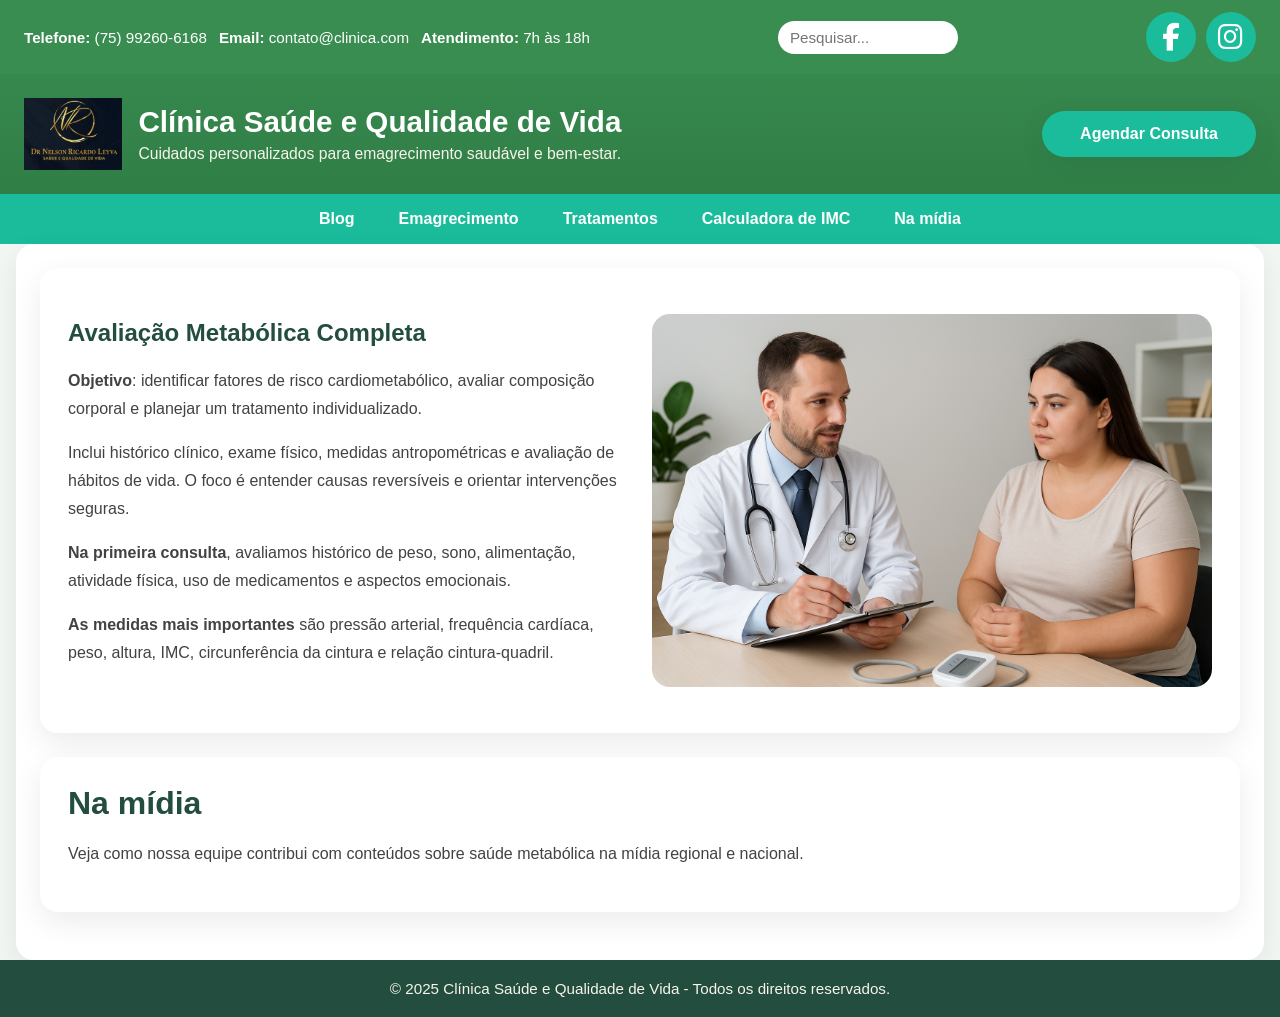
<file: avaliação_metabólica_completa.html>
<!doctype html>
<html lang="pt-BR">
  <head>
    <meta charset="UTF-8" />
    <meta name="viewport" content="width=device-width, initial-scale=1.0" />
    <meta
      name="description"
      content="Clínica Saúde e Qualidade de Vida: emagrecimento saudável, tratamentos médicos e apoio personalizado para sua saúde."
    />
    <title>Avaliação Metabólica Completa</title>
    <link rel="stylesheet" href="./Style.css" />
    <link
      rel="stylesheet"
      href="https://cdnjs.cloudflare.com/ajax/libs/font-awesome/6.4.0/css/all.min.css"
    />
  </head>
  <body>
    <header>
      <div class="top-bar">
        <div class="contact-info">
          <span><strong>Telefone:</strong> (75) 99260-6168</span>
          <span><strong>Email:</strong> contato@clinica.com</span>
          <span><strong>Atendimento:</strong> 7h às 18h</span>
        </div>
        <div class="search-bar">
          <input
            type="search"
            placeholder="Pesquisar..."
            aria-label="Pesquisar no site"
          />
        </div>
        <div class="social-buttons">
          <a
            class="social-button"
            href="https://facebook.com/nelson.ricardoleyva.5/about"
            target="_blank"
            rel="noopener noreferrer"
            aria-label="Facebook"
          >
            <i class="fa-brands fa-facebook-f"></i>
          </a>
          <a
            class="social-button"
            href="https://instagram.com/dr.nelsonricardoleyva"
            target="_blank"
            rel="noopener noreferrer"
            aria-label="Instagram"
          >
            <i class="fa-brands fa-instagram"></i>
          </a>
        </div>
      </div>
      <div class="logo-bar">
        <div class="brand-logo">
          <img
            src="imagens/logo.png"
            alt="Logo da Clínica Saúde e Qualidade de Vida"
          />
          <div>
            <h1>Clínica Saúde e Qualidade de Vida</h1>
            <p class="brand-subtitle">
              Cuidados personalizados para emagrecimento saudável e bem-estar.
            </p>
          </div>
        </div>
        <a
          class="cta-button"
          href="https://wa.me/75992606168"
          target="_blank"
          rel="noopener noreferrer"
          >Agendar Consulta</a
        >
      </div>
      <nav class="main-nav" aria-label="Menu principal">
        <ul class="nav-list">
          <li><a href="blog.html">Blog</a></li>
          <li><a href="index.html#emagrecimento">Emagrecimento</a></li>
          <li class="dropdown">
            <a href="#tratamentos" class="dropdown-button">Tratamentos</a>
            <ul class="dropdown-content">
              <li>
                <a href="avaliação_metabólica_completa.html"
                  >Avaliação metabólica completa</a
                >
              </li>
              <li>
                <a href="tratamento_obesidade_sobrepeso.html"
                  >Tratamento da obesidade e do sobrepeso</a
                >
              </li>
              <li>
                <a href="index.html#tratamentos"
                  >Controlar distúrbios endócrinos</a
                >
              </li>
              <li>
                <a href="index.html#tratamentos"
                  >Acompanhamento de distúrbios de crescimento e puberdade</a
                >
              </li>
              <li>
                <a href="index.html#tratamentos"
                  >Plano alimentar personalizado</a
                >
              </li>
              <li>
                <a href="index.html#tratamentos"
                  >Terapia de reposição hormonal (TRH)</a
                >
              </li>
              <li>
                <a href="index.html#tratamentos"
                  >Reposição de Testosterona (TRT)</a
                >
              </li>
              <li>
                <a href="index.html#tratamentos"
                  >Reposição de hormônios femininos</a
                >
              </li>
              <li>
                <a href="index.html#tratamentos"
                  >Controle da andropausa e da menopausa</a
                >
              </li>
            </ul>
          </li>
          <li><a href="calcularimc.html">Calculadora de IMC</a></li>
          <li><a href="saudenmagrecimento.html#midia">Na mídia</a></li>
        </ul>
      </nav>
    </header>

    <main class="content">
      <section class="content-block content-row">
        <div>
          <h1>Avaliação Metabólica Completa</h1>
          <p>
            <strong>Objetivo</strong>: identificar fatores de risco
            cardiometabólico, avaliar composição corporal e planejar um
            tratamento individualizado.
          </p>
          <p>
            Inclui histórico clínico, exame físico, medidas antropométricas e
            avaliação de hábitos de vida. O foco é entender causas reversíveis e
            orientar intervenções seguras.
          </p>
          <p>
            <strong>Na primeira consulta</strong>, avaliamos histórico de peso,
            sono, alimentação, atividade física, uso de medicamentos e aspectos
            emocionais.
          </p>
          <p>
            <strong>As medidas mais importantes</strong> são pressão arterial,
            frequência cardíaca, peso, altura, IMC, circunferência da cintura e
            relação cintura-quadril.
          </p>
        </div>
        <div class="image-block">
          <img
            src="imagens/Avaliação metabólica completa.png"
            alt="Avaliação metabólica completa"
          />
        </div>
      </section>
      <section id="midia" class="content-block">
        <h2>Na mídia</h2>
        <p>
          Veja como nossa equipe contribui com conteúdos sobre saúde metabólica
          na mídia regional e nacional.
        </p>
      </section>
    </main>
    <footer>
      &copy; 2025 Clínica Saúde e Qualidade de Vida - Todos os direitos
      reservados.
    </footer>
  </body>
</html>
</file>
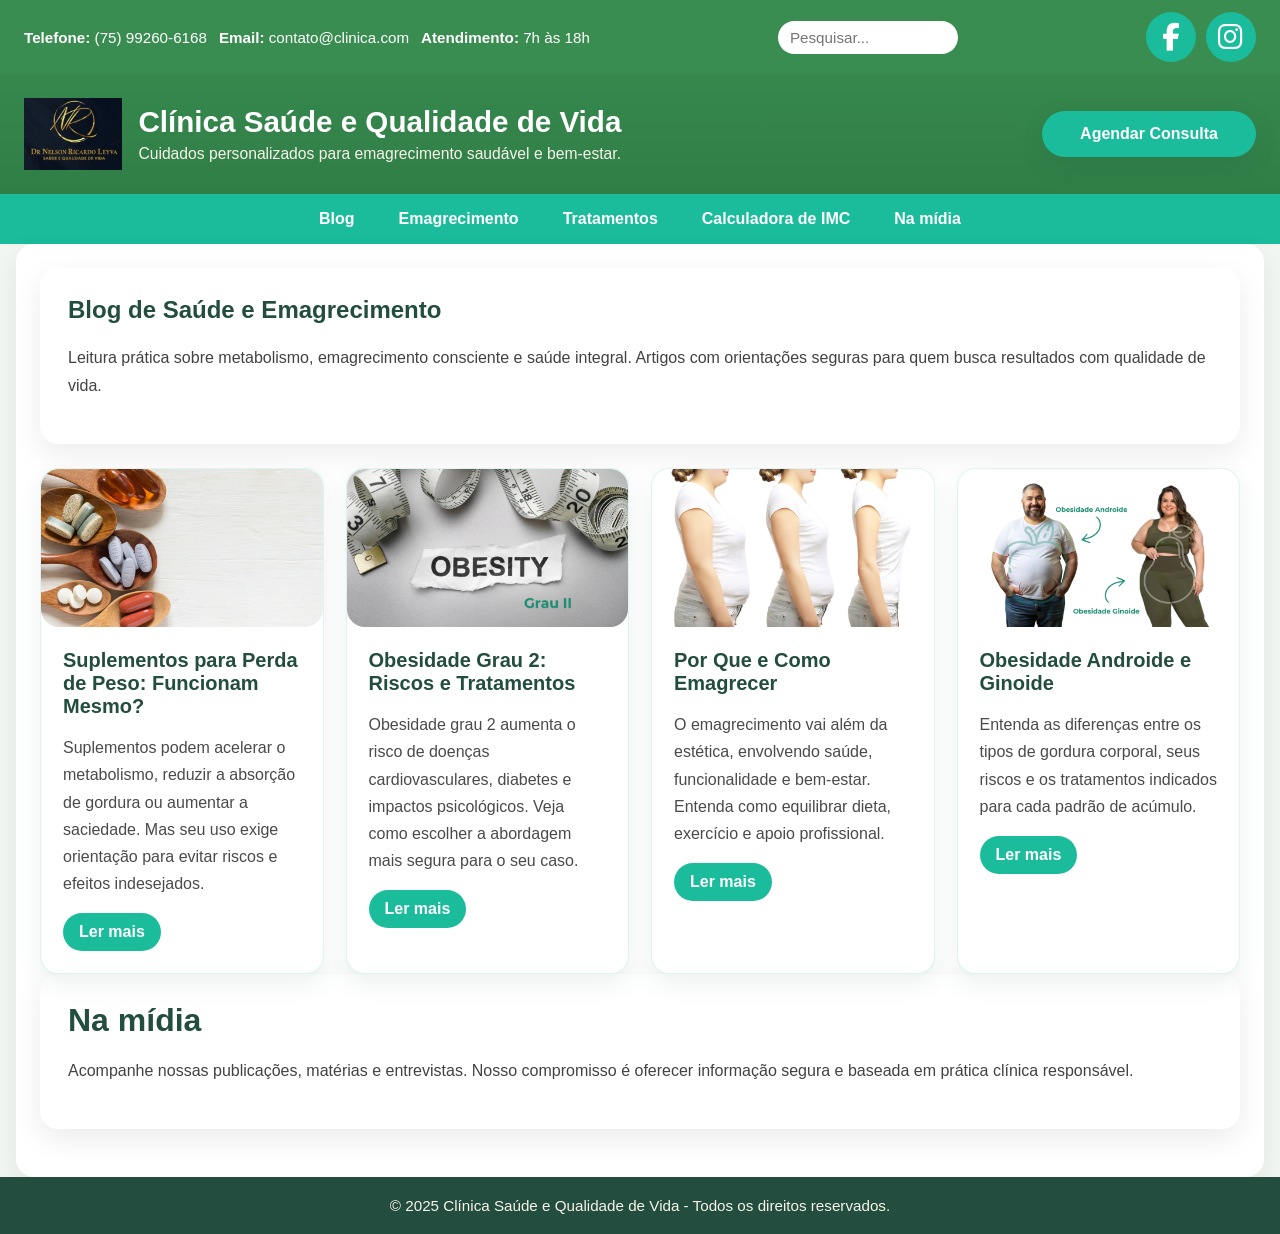
<file: blog.html>
<!doctype html>
<html lang="pt-BR">
  <head>
    <meta charset="UTF-8" />
    <meta name="viewport" content="width=device-width, initial-scale=1.0" />
    <meta
      name="description"
      content="Clínica Saúde e Qualidade de Vida: emagrecimento saudável, tratamentos médicos e apoio personalizado para sua saúde."
    />
    <title>Blog</title>
    <link rel="stylesheet" href="./Style.css" />
    <link
      rel="stylesheet"
      href="https://cdnjs.cloudflare.com/ajax/libs/font-awesome/6.4.0/css/all.min.css"
    />
  </head>
  <body>
    <header>
      <div class="top-bar">
        <div class="contact-info">
          <span><strong>Telefone:</strong> (75) 99260-6168</span>
          <span><strong>Email:</strong> contato@clinica.com</span>
          <span><strong>Atendimento:</strong> 7h às 18h</span>
        </div>
        <div class="search-bar">
          <input
            type="search"
            placeholder="Pesquisar..."
            aria-label="Pesquisar no site"
          />
        </div>
        <div class="social-buttons">
          <a
            class="social-button"
            href="https://facebook.com/nelson.ricardoleyva.5/about"
            target="_blank"
            rel="noopener noreferrer"
            aria-label="Facebook"
          >
            <i class="fa-brands fa-facebook-f"></i>
          </a>
          <a
            class="social-button"
            href="https://instagram.com/dr.nelsonricardoleyva"
            target="_blank"
            rel="noopener noreferrer"
            aria-label="Instagram"
          >
            <i class="fa-brands fa-instagram"></i>
          </a>
        </div>
      </div>
      <div class="logo-bar">
        <div class="brand-logo">
          <img
            src="imagens/logo.png"
            alt="Logo da Clínica Saúde e Qualidade de Vida"
          />
          <div>
            <h1>Clínica Saúde e Qualidade de Vida</h1>
            <p class="brand-subtitle">
              Cuidados personalizados para emagrecimento saudável e bem-estar.
            </p>
          </div>
        </div>
        <a
          class="cta-button"
          href="https://wa.me/75992606168"
          target="_blank"
          rel="noopener noreferrer"
          >Agendar Consulta</a
        >
      </div>
      <nav class="main-nav" aria-label="Menu principal">
        <ul class="nav-list">
          <li><a href="blog.html">Blog</a></li>
          <li><a href="index.html#emagrecimento">Emagrecimento</a></li>
          <li class="dropdown">
            <a href="#tratamentos" class="dropdown-button">Tratamentos</a>
            <ul class="dropdown-content">
              <li>
                <a href="avaliação_metabólica_completa.html"
                  >Avaliação metabólica completa</a
                >
              </li>
              <li>
                <a href="tratamento_obesidade_sobrepeso.html"
                  >Tratamento da obesidade e do sobrepeso</a
                >
              </li>
              <li>
                <a href="index.html#tratamentos"
                  >Controlar distúrbios endócrinos</a
                >
              </li>
              <li>
                <a href="index.html#tratamentos"
                  >Acompanhamento de distúrbios de crescimento e puberdade</a
                >
              </li>
              <li>
                <a href="index.html#tratamentos"
                  >Plano alimentar personalizado</a
                >
              </li>
              <li>
                <a href="index.html#tratamentos"
                  >Terapia de reposição hormonal (TRH)</a
                >
              </li>
              <li>
                <a href="index.html#tratamentos"
                  >Reposição de Testosterona (TRT)</a
                >
              </li>
              <li>
                <a href="index.html#tratamentos"
                  >Reposição de hormônios femininos</a
                >
              </li>
              <li>
                <a href="index.html#tratamentos"
                  >Controle da andropausa e da menopausa</a
                >
              </li>
            </ul>
          </li>
          <li><a href="calcularimc.html">Calculadora de IMC</a></li>
          <li><a href="index.html#midia">Na mídia</a></li>
        </ul>
      </nav>
    </header>

    <main class="content">
      <section class="content-block">
        <h1>Blog de Saúde e Emagrecimento</h1>
        <p>
          Leitura prática sobre metabolismo, emagrecimento consciente e saúde
          integral. Artigos com orientações seguras para quem busca resultados
          com qualidade de vida.
        </p>
      </section>
      <section class="artigos-container">
        <article class="artigo">
          <img
            src="imagens/Suplementos-para-Perda-de-Peso-Funcionam-Mesmo-Tipos-Beneficios-e-Riscos.webp"
            alt="Suplementos para perda de peso"
          />
          <div class="artigo-content">
            <h3>Suplementos para Perda de Peso: Funcionam Mesmo?</h3>
            <p>
              Suplementos podem acelerar o metabolismo, reduzir a absorção de
              gordura ou aumentar a saciedade. Mas seu uso exige orientação para
              evitar riscos e efeitos indesejados.
            </p>
            <a class="ler-mais" href="#">Ler mais</a>
          </div>
        </article>
        <article class="artigo">
          <img
            src="imagens/Obesidade-Grau-2-Riscos-Tratamentos-e-Como-Escolher-a-Melhor-Abordagem.webp"
            alt="Obesidade grau 2"
          />
          <div class="artigo-content">
            <h3>Obesidade Grau 2: Riscos e Tratamentos</h3>
            <p>
              Obesidade grau 2 aumenta o risco de doenças cardiovasculares,
              diabetes e impactos psicológicos. Veja como escolher a abordagem
              mais segura para o seu caso.
            </p>
            <a class="ler-mais" href="#">Ler mais</a>
          </div>
        </article>
        <article class="artigo">
          <img
            src="imagens/Por-Que-e-Como-Emagrecer-Motivacoes-Metodos-e-Cuidados-Essenciais.webp"
            alt="Motivações para emagrecer"
          />
          <div class="artigo-content">
            <h3>Por Que e Como Emagrecer</h3>
            <p>
              O emagrecimento vai além da estética, envolvendo saúde,
              funcionalidade e bem-estar. Entenda como equilibrar dieta,
              exercício e apoio profissional.
            </p>
            <a class="ler-mais" href="#">Ler mais</a>
          </div>
        </article>
        <article class="artigo">
          <img
            src="imagens/obesidade-androide-e-ginoide.webp"
            alt="Obesidade androide e ginoide"
          />
          <div class="artigo-content">
            <h3>Obesidade Androide e Ginoide</h3>
            <p>
              Entenda as diferenças entre os tipos de gordura corporal, seus
              riscos e os tratamentos indicados para cada padrão de acúmulo.
            </p>
            <a class="ler-mais" href="#">Ler mais</a>
          </div>
        </article>
      </section>
      <section id="midia" class="content-block">
        <h2>Na mídia</h2>
        <p>
          Acompanhe nossas publicações, matérias e entrevistas. Nosso
          compromisso é oferecer informação segura e baseada em prática clínica
          responsável.
        </p>
      </section>
    </main>
    <footer>
      &copy; 2025 Clínica Saúde e Qualidade de Vida - Todos os direitos
      reservados.
    </footer>
  </body>
</html>
</file>
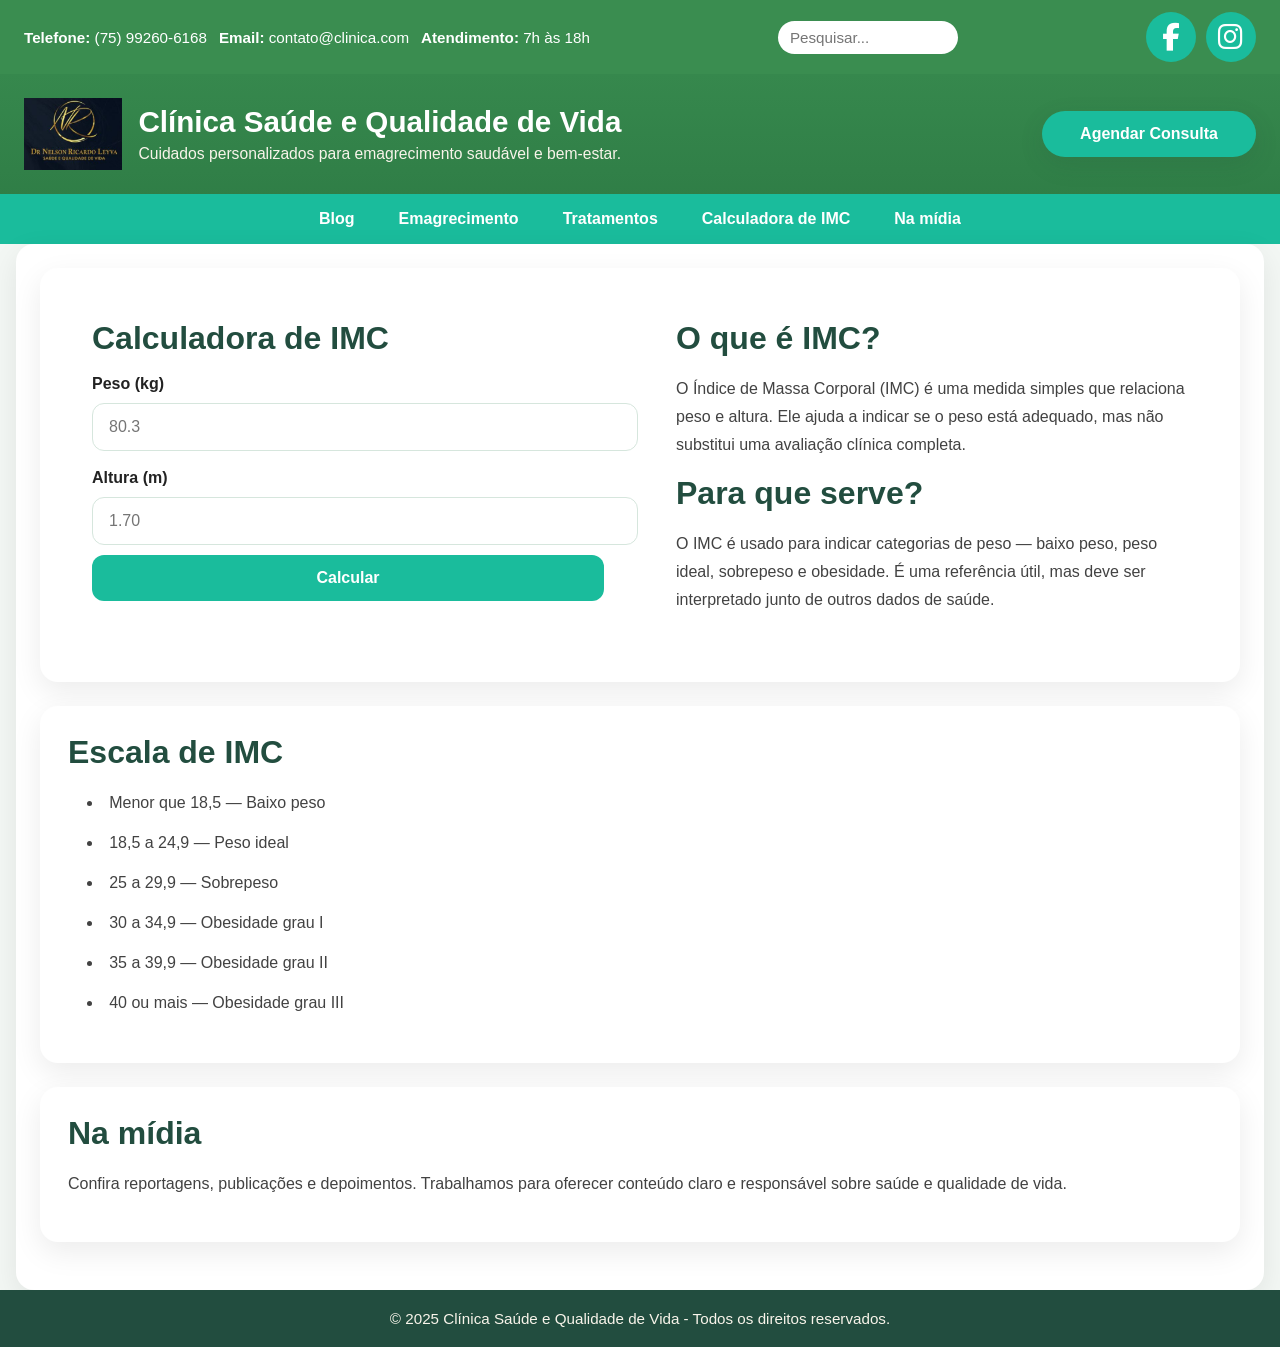
<file: calcularimc.html>
<!doctype html>
<html lang="pt-BR">
  <head>
    <meta charset="UTF-8" />
    <meta name="viewport" content="width=device-width, initial-scale=1.0" />
    <meta
      name="description"
      content="Clínica Saúde e Qualidade de Vida: emagrecimento saudável, tratamentos médicos e apoio personalizado para sua saúde."
    />
    <title>Calculadora de IMC</title>
    <link rel="stylesheet" href="./Style.css" />
    <link
      rel="stylesheet"
      href="https://cdnjs.cloudflare.com/ajax/libs/font-awesome/6.4.0/css/all.min.css"
    />
  </head>
  <body>
    <header>
      <div class="top-bar">
        <div class="contact-info">
          <span><strong>Telefone:</strong> (75) 99260-6168</span>
          <span><strong>Email:</strong> contato@clinica.com</span>
          <span><strong>Atendimento:</strong> 7h às 18h</span>
        </div>
        <div class="search-bar">
          <input
            type="search"
            placeholder="Pesquisar..."
            aria-label="Pesquisar no site"
          />
        </div>
        <div class="social-buttons">
          <a
            class="social-button"
            href="https://facebook.com/nelson.ricardoleyva.5/about"
            target="_blank"
            rel="noopener noreferrer"
            aria-label="Facebook"
          >
            <i class="fa-brands fa-facebook-f"></i>
          </a>
          <a
            class="social-button"
            href="https://instagram.com/dr.nelsonricardoleyva"
            target="_blank"
            rel="noopener noreferrer"
            aria-label="Instagram"
          >
            <i class="fa-brands fa-instagram"></i>
          </a>
        </div>
      </div>
      <div class="logo-bar">
        <div class="brand-logo">
          <img
            src="imagens/logo.png"
            alt="Logo da Clínica Saúde e Qualidade de Vida"
          />
          <div>
            <h1>Clínica Saúde e Qualidade de Vida</h1>
            <p class="brand-subtitle">
              Cuidados personalizados para emagrecimento saudável e bem-estar.
            </p>
          </div>
        </div>
        <a
          class="cta-button"
          href="https://wa.me/75992606168"
          target="_blank"
          rel="noopener noreferrer"
          >Agendar Consulta</a
        >
      </div>
      <nav class="main-nav" aria-label="Menu principal">
        <ul class="nav-list">
          <li><a href="blog.html">Blog</a></li>
          <li><a href="index.html#emagrecimento">Emagrecimento</a></li>
          <li class="dropdown">
            <a href="#tratamentos" class="dropdown-button">Tratamentos</a>
            <ul class="dropdown-content">
              <li>
                <a href="avaliação_metabólica_completa.html"
                  >Avaliação metabólica completa</a
                >
              </li>
              <li>
                <a href="tratamento_obesidade_sobrepeso.html"
                  >Tratamento da obesidade e do sobrepeso</a
                >
              </li>
              <li>
                <a href="index.html#tratamentos"
                  >Controlar distúrbios endócrinos</a
                >
              </li>
              <li>
                <a href="index.html#tratamentos"
                  >Acompanhamento de distúrbios de crescimento e puberdade</a
                >
              </li>
              <li>
                <a href="index.html#tratamentos"
                  >Plano alimentar personalizado</a
                >
              </li>
              <li>
                <a href="index.html#tratamentos"
                  >Terapia de reposição hormonal (TRH)</a
                >
              </li>
              <li>
                <a href="index.html#tratamentos"
                  >Reposição de Testosterona (TRT)</a
                >
              </li>
              <li>
                <a href="index.html#tratamentos"
                  >Reposição de hormônios femininos</a
                >
              </li>
              <li>
                <a href="index.html#tratamentos"
                  >Controle da andropausa e da menopausa</a
                >
              </li>
            </ul>
          </li>
          <li><a href="calcularimc.html">Calculadora de IMC</a></li>
          <li><a href="index.html#midia">Na mídia</a></li>
        </ul>
      </nav>
    </header>

    <main class="content">
      <section class="content-block calculadora-page">
        <div class="calculadora-container">
          <div class="calculadora">
            <h2>Calculadora de IMC</h2>
            <form>
              <label for="peso">Peso (kg)</label>
              <input
                type="number"
                id="peso"
                name="peso"
                step="0.1"
                placeholder="80.3"
                aria-label="Peso em quilogramas"
              />
              <label for="altura">Altura (m)</label>
              <input
                type="number"
                id="altura"
                name="altura"
                step="0.01"
                placeholder="1.70"
                aria-label="Altura em metros"
              />
              <button type="button" onclick="calcularIMC()">Calcular</button>
            </form>
            <p id="resultado"></p>
          </div>
          <div class="descricao">
            <h2>O que é IMC?</h2>
            <p>
              O Índice de Massa Corporal (IMC) é uma medida simples que
              relaciona peso e altura. Ele ajuda a indicar se o peso está
              adequado, mas não substitui uma avaliação clínica completa.
            </p>
            <h2>Para que serve?</h2>
            <p>
              O IMC é usado para indicar categorias de peso — baixo peso, peso
              ideal, sobrepeso e obesidade. É uma referência útil, mas deve ser
              interpretado junto de outros dados de saúde.
            </p>
          </div>
        </div>
      </section>
      <section class="content-block">
        <h2>Escala de IMC</h2>
        <ul class="feature-list">
          <li>Menor que 18,5 — Baixo peso</li>
          <li>18,5 a 24,9 — Peso ideal</li>
          <li>25 a 29,9 — Sobrepeso</li>
          <li>30 a 34,9 — Obesidade grau I</li>
          <li>35 a 39,9 — Obesidade grau II</li>
          <li>40 ou mais — Obesidade grau III</li>
        </ul>
      </section>
      <section id="midia" class="content-block">
        <h2>Na mídia</h2>
        <p>
          Confira reportagens, publicações e depoimentos. Trabalhamos para
          oferecer conteúdo claro e responsável sobre saúde e qualidade de vida.
        </p>
      </section>
    </main>
    <script>
      function calcularIMC() {
        const peso = parseFloat(document.getElementById("peso").value);
        const altura = parseFloat(document.getElementById("altura").value);
        const resultado = document.getElementById("resultado");

        if (!peso || !altura) {
          resultado.textContent =
            "Preencha peso e altura corretamente para calcular seu IMC.";
          return;
        }

        const imc = peso / (altura * altura);
        const valor = imc.toFixed(2);
        let mensagem = "";

        if (imc < 18.5) {
          mensagem = "Baixo peso";
        } else if (imc < 25) {
          mensagem = "Peso ideal";
        } else if (imc < 30) {
          mensagem = "Sobrepeso";
        } else if (imc < 35) {
          mensagem = "Obesidade grau I";
        } else if (imc < 40) {
          mensagem = "Obesidade grau II";
        } else {
          mensagem = "Obesidade mórbida grau III";
        }

        resultado.textContent = `Seu IMC é: ${valor} (${mensagem})`;
      }
    </script>
    <footer>
      &copy; 2025 Clínica Saúde e Qualidade de Vida - Todos os direitos
      reservados.
    </footer>
  </body>
</html>
</file>
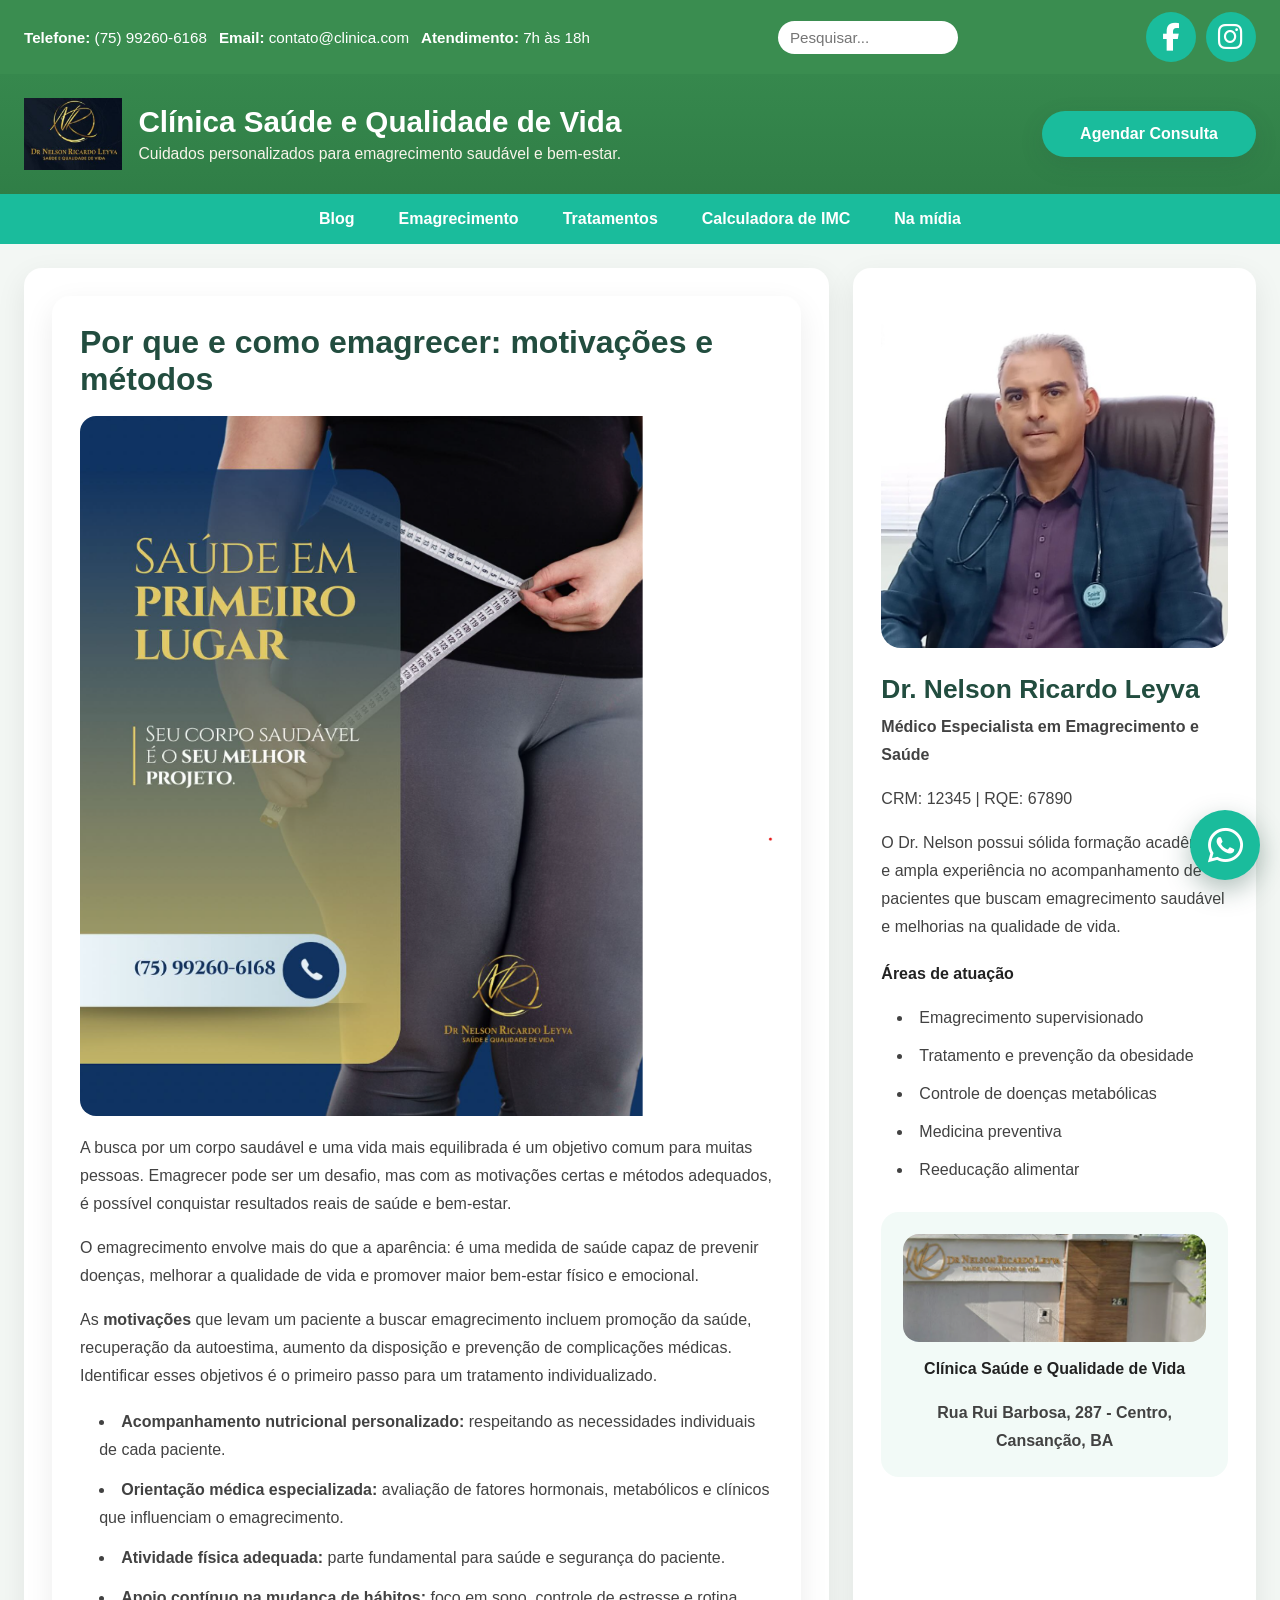
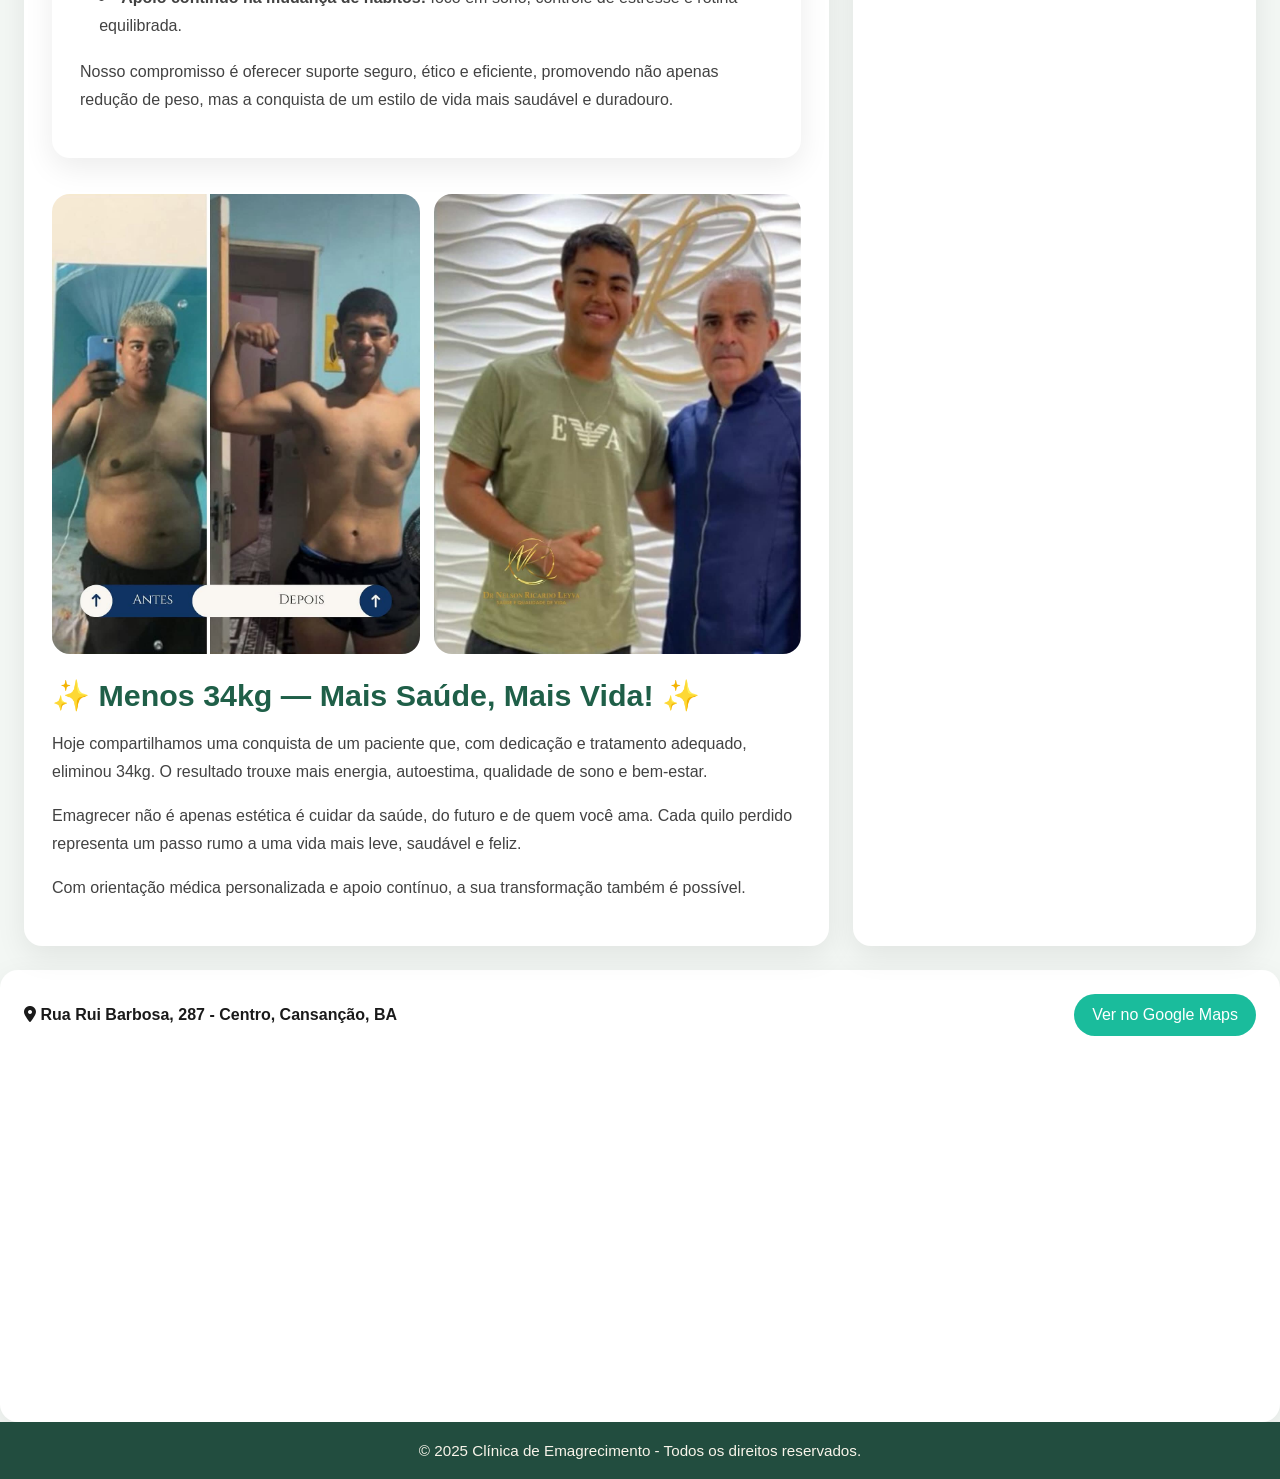
<file: saudenmagrecimento.html>
<!doctype html>
<html lang="pt-BR">
  <head>
    <meta charset="UTF-8" />
    <meta name="viewport" content="width=device-width, initial-scale=1.0" />
    <meta
      name="description"
      content="Clínica Saúde e Qualidade de Vida: emagrecimento saudável, tratamento de obesidade, reeducação alimentar e apoio médico personalizado."
    />
    <title>Clínica Saúde e Qualidade de Vida</title>
    <link rel="stylesheet" href="./Style.css" />
    <link
      rel="stylesheet"
      href="https://cdnjs.cloudflare.com/ajax/libs/font-awesome/6.4.0/css/all.min.css"
      integrity="sha512-p6O2WvZCWghuJbM5TQss90Q+B2TZLj/4I3zwT2YHUd0RQVWnVd6ixqszf36/X7I+5t5Ck/2sGxY9VhKXkM2f1w=="
      crossorigin="anonymous"
      referrerpolicy="no-referrer"
    />
  </head>

  <body>
    <header>
      <div class="top-bar">
        <div class="contact-info">
          <span><strong>Telefone:</strong> (75) 99260-6168</span>
          <span><strong>Email:</strong> contato@clinica.com</span>
          <span><strong>Atendimento:</strong> 7h às 18h</span>
        </div>
        <div class="search-bar">
          <input
            type="search"
            placeholder="Pesquisar..."
            aria-label="Pesquisar no site"
          />
        </div>
        <div class="social-buttons">
          <a
            class="social-button"
            href="https://facebook.com/nelson.ricardoleyva.5/about"
            target="_blank"
            rel="noopener noreferrer"
            aria-label="Facebook"
          >
            <i class="fa-brands fa-facebook-f"></i>
          </a>
          <a
            class="social-button"
            href="https://instagram.com/dr.nelsonricardoleyva"
            target="_blank"
            rel="noopener noreferrer"
            aria-label="Instagram"
          >
            <i class="fa-brands fa-instagram"></i>
          </a>
        </div>
      </div>
      <div class="logo-bar">
        <div class="brand-logo">
          <img
            src="imagens/logo.png"
            alt="Logo da Clínica Saúde e Qualidade de Vida"
          />
          <div>
            <h1>Clínica Saúde e Qualidade de Vida</h1>
            <p class="brand-subtitle">
              Cuidados personalizados para emagrecimento saudável e bem-estar.
            </p>
          </div>
        </div>
        <a
          class="cta-button"
          href="https://wa.me/75992606168"
          target="_blank"
          rel="noopener noreferrer"
          >Agendar Consulta</a
        >
      </div>
      <nav class="main-nav" aria-label="Menu principal">
        <ul class="nav-list">
          <li><a href="blog.html">Blog</a></li>
          <li><a href="#emagrecimento">Emagrecimento</a></li>
          <li class="dropdown">
            <a href="#tratamentos" class="dropdown-button">Tratamentos</a>
            <ul class="dropdown-content">
              <li>
                <a href="avaliação_metabólica_completa.html"
                  >Avaliação metabólica completa</a
                >
              </li>
              <li>
                <a href="tratamento_obesidade_sobrepeso.html"
                  >Tratamento da obesidade e do sobrepeso</a
                >
              </li>
              <li>
                <a href="#tratamentos">Controlar distúrbios endócrinos</a>
              </li>
              <li>
                <a href="#tratamentos"
                  >Acompanhamento de distúrbios de crescimento e puberdade</a
                >
              </li>
              <li><a href="#tratamentos">Plano alimentar personalizado</a></li>
              <li>
                <a href="#tratamentos">Terapia de reposição hormonal (TRH)</a>
              </li>
              <li>
                <a href="#tratamentos">Reposição de Testosterona (TRT)</a>
              </li>
              <li>
                <a href="#tratamentos">Reposição de hormônios femininos</a>
              </li>
              <li>
                <a href="#tratamentos">Controle da andropausa e da menopausa</a>
              </li>
            </ul>
          </li>
          <li><a href="calcularimc.html">Calculadora de IMC</a></li>
          <li><a href="#midia">Na mídia</a></li>
        </ul>
      </nav>
    </header>

    <main>
      <section id="emagrecimento" class="content">
        <div class="content-block" id="tratamentos">
          <h2>Por que e como emagrecer: motivações e métodos</h2>
          <img
            src="imagens/foto saude.png"
            alt="Atendimento de saúde e emagrecimento"
          />
          <p>
            A busca por um corpo saudável e uma vida mais equilibrada é um
            objetivo comum para muitas pessoas. Emagrecer pode ser um desafio,
            mas com as motivações certas e métodos adequados, é possível
            conquistar resultados reais de saúde e bem-estar.
          </p>
          <p>
            O emagrecimento envolve mais do que a aparência: é uma medida de
            saúde capaz de prevenir doenças, melhorar a qualidade de vida e
            promover maior bem-estar físico e emocional.
          </p>
          <p>
            As <strong>motivações</strong> que levam um paciente a buscar
            emagrecimento incluem promoção da saúde, recuperação da autoestima,
            aumento da disposição e prevenção de complicações médicas.
            Identificar esses objetivos é o primeiro passo para um tratamento
            individualizado.
          </p>
          <ul class="feature-list">
            <li>
              <strong>Acompanhamento nutricional personalizado:</strong>
              respeitando as necessidades individuais de cada paciente.
            </li>
            <li>
              <strong>Orientação médica especializada:</strong> avaliação de
              fatores hormonais, metabólicos e clínicos que influenciam o
              emagrecimento.
            </li>
            <li>
              <strong>Atividade física adequada:</strong> parte fundamental para
              saúde e segurança do paciente.
            </li>
            <li>
              <strong>Apoio contínuo na mudança de hábitos:</strong> foco em
              sono, controle de estresse e rotina equilibrada.
            </li>
          </ul>
          <p>
            Nosso compromisso é oferecer suporte seguro, ético e eficiente,
            promovendo não apenas redução de peso, mas a conquista de um estilo
            de vida mais saudável e duradouro.
          </p>
        </div>

        <div class="success-story">
          <div class="images-row">
            <img
              src="imagens/antes-depois.jpeg"
              alt="Antes e depois da jornada de emagrecimento"
              class="story-image"
            />
            <img
              src="imagens/antes-depois1.jpeg"
              alt="Transformação de corpo e saúde"
              class="story-image"
            />
          </div>
          <h2>✨ Menos 34kg — Mais Saúde, Mais Vida! ✨</h2>
          <p>
            Hoje compartilhamos uma conquista de um paciente que, com dedicação
            e tratamento adequado, eliminou 34kg. O resultado trouxe mais
            energia, autoestima, qualidade de sono e bem-estar.
          </p>
          <p>
            Emagrecer não é apenas estética é cuidar da saúde, do futuro e de
            quem você ama. Cada quilo perdido representa um passo rumo a uma
            vida mais leve, saudável e feliz.
          </p>
          <p>
            Com orientação médica personalizada e apoio contínuo, a sua
            transformação também é possível.
          </p>
        </div>
      </section>

      <aside class="sidebar">
        <img
          src="imagens/foto nelson.png"
          alt="Foto do Dr. Nelson Ricardo Leyva"
          class="doctor-photo"
        />
        <h3>Dr. Nelson Ricardo Leyva</h3>
        <p class="subtitle">
          <strong>Médico Especialista em Emagrecimento e Saúde</strong>
        </p>
        <p>CRM: 12345 | RQE: 67890</p>
        <p>
          O Dr. Nelson possui sólida formação acadêmica e ampla experiência no
          acompanhamento de pacientes que buscam emagrecimento saudável e
          melhorias na qualidade de vida.
        </p>
        <div class="practice-focus">
          <h4>Áreas de atuação</h4>
          <ul>
            <li>Emagrecimento supervisionado</li>
            <li>Tratamento e prevenção da obesidade</li>
            <li>Controle de doenças metabólicas</li>
            <li>Medicina preventiva</li>
            <li>Reeducação alimentar</li>
          </ul>
        </div>
        <div class="address-card">
          <img src="imagens/foto fachada.png" alt="Fachada da clínica" />
          <h4>Clínica Saúde e Qualidade de Vida</h4>
          <p><strong>Rua Rui Barbosa, 287 - Centro, Cansanção, BA</strong></p>
        </div>
      </aside>
    </main>

    <a
      class="whatsapp-button"
      href="https://wa.me/75992606168"
      target="_blank"
      rel="noopener noreferrer"
      aria-label="Contato no WhatsApp"
    >
      <i class="fa-brands fa-whatsapp"></i>
      <span class="tooltip">Tire suas dúvidas</span>
    </a>

    <section
      id="midia"
      class="map-container"
      aria-label="Localização da clínica"
    >
      <div class="map-header">
        <div class="endereco">
          <i class="fas fa-map-marker-alt" aria-hidden="true"></i>
          <strong>Rua Rui Barbosa, 287 - Centro, Cansanção, BA</strong>
        </div>
        <a
          class="map-link"
          href="https://www.google.com/maps/place/R.+Rui+Barbosa,+287+-+Centro,+Cansan%C3%A7%C3%A3o,+BA+48840-000/@-10.6694453,-39.4980042,17z/data=!3m1!4b1!4m6!3m5!1s0x7129aa59f40753b:0xe5ba3f8f275487e2!8m2!3d-10.6694453!4d-39.4954293!16s%2Fg%11c5ryknpq?entry=ttu"
          target="_blank"
          rel="noopener noreferrer"
          >Ver no Google Maps</a
        >
      </div>
      <iframe
        title="Mapa da localização da Clínica Saúde e Qualidade de Vida"
        loading="lazy"
        allowfullscreen
        referrerpolicy="no-referrer-when-downgrade"
        src="https://www.google.com/maps/embed?pb=!1m18!1m12!1m3!1d3920.841021117072!2d-39.498004200000004!3d-10.669445300000001!2m3!1f0!2f0!3f0!3m2!1i1024!2i768!4f13.1!3m3!1m2!1s0x7129aa59f40753b%3A0xe5ba3f8f275487e2!2sR.%20Rui%20Barbosa%2C%20287%20-%20Centro%2C%20Cansan%C3%A7%C3%A3o%20-%20BA%2C%2048840-000!5e0!3m2!1spt-BR!2sbr!4v1759363866561!5m2!1spt-BR!2sbr"
      ></iframe>
    </section>

    <footer>
      &copy; 2025 Clínica de Emagrecimento - Todos os direitos reservados.
    </footer>
  </body>
</html>
</file>
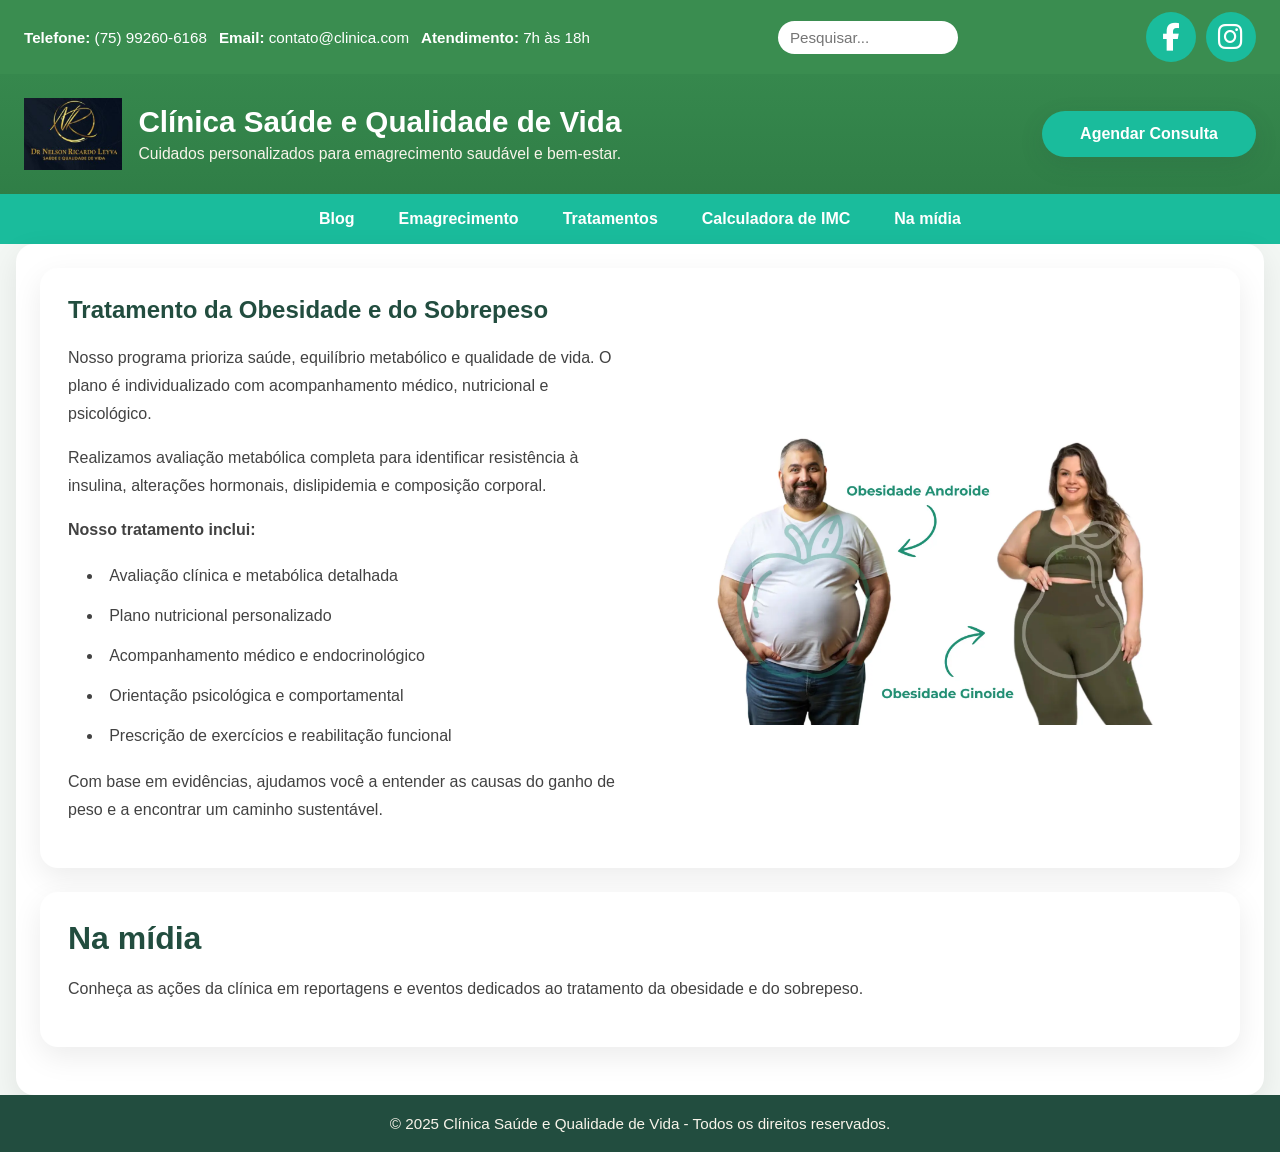
<file: tratamento_obesidade_sobrepeso.html>
<!doctype html>
<html lang="pt-BR">
  <head>
    <meta charset="UTF-8" />
    <meta name="viewport" content="width=device-width, initial-scale=1.0" />
    <meta
      name="description"
      content="Clínica Saúde e Qualidade de Vida: emagrecimento saudável, tratamentos médicos e apoio personalizado para sua saúde."
    />
    <title>Tratamento da Obesidade e do Sobrepeso</title>
    <link rel="stylesheet" href="./Style.css" />
    <link
      rel="stylesheet"
      href="https://cdnjs.cloudflare.com/ajax/libs/font-awesome/6.4.0/css/all.min.css"
    />
  </head>
  <body>
    <header>
      <div class="top-bar">
        <div class="contact-info">
          <span><strong>Telefone:</strong> (75) 99260-6168</span>
          <span><strong>Email:</strong> contato@clinica.com</span>
          <span><strong>Atendimento:</strong> 7h às 18h</span>
        </div>
        <div class="search-bar">
          <input
            type="search"
            placeholder="Pesquisar..."
            aria-label="Pesquisar no site"
          />
        </div>
        <div class="social-buttons">
          <a
            class="social-button"
            href="https://facebook.com/nelson.ricardoleyva.5/about"
            target="_blank"
            rel="noopener noreferrer"
            aria-label="Facebook"
          >
            <i class="fa-brands fa-facebook-f"></i>
          </a>
          <a
            class="social-button"
            href="https://instagram.com/dr.nelsonricardoleyva"
            target="_blank"
            rel="noopener noreferrer"
            aria-label="Instagram"
          >
            <i class="fa-brands fa-instagram"></i>
          </a>
        </div>
      </div>
      <div class="logo-bar">
        <div class="brand-logo">
          <img
            src="imagens/logo.png"
            alt="Logo da Clínica Saúde e Qualidade de Vida"
          />
          <div>
            <h1>Clínica Saúde e Qualidade de Vida</h1>
            <p class="brand-subtitle">
              Cuidados personalizados para emagrecimento saudável e bem-estar.
            </p>
          </div>
        </div>
        <a
          class="cta-button"
          href="https://wa.me/75992606168"
          target="_blank"
          rel="noopener noreferrer"
          >Agendar Consulta</a
        >
      </div>
      <nav class="main-nav" aria-label="Menu principal">
        <ul class="nav-list">
          <li><a href="blog.html">Blog</a></li>
          <li><a href="index.html#emagrecimento">Emagrecimento</a></li>
          <li class="dropdown">
            <a href="#tratamentos" class="dropdown-button">Tratamentos</a>
            <ul class="dropdown-content">
              <li>
                <a href="avaliação_metabólica_completa.html"
                  >Avaliação metabólica completa</a
                >
              </li>
              <li>
                <a href="tratamento_obesidade_sobrepeso.html"
                  >Tratamento da obesidade e do sobrepeso</a
                >
              </li>
              <li>
                <a href="index.html#tratamentos"
                  >Controlar distúrbios endócrinos</a
                >
              </li>
              <li>
                <a href="index.html#tratamentos"
                  >Acompanhamento de distúrbios de crescimento e puberdade</a
                >
              </li>
              <li>
                <a href="index.html#tratamentos"
                  >Plano alimentar personalizado</a
                >
              </li>
              <li>
                <a href="index.html#tratamentos"
                  >Terapia de reposição hormonal (TRH)</a
                >
              </li>
              <li>
                <a href="index.html#tratamentos"
                  >Reposição de Testosterona (TRT)</a
                >
              </li>
              <li>
                <a href="index.html#tratamentos"
                  >Reposição de hormônios femininos</a
                >
              </li>
              <li>
                <a href="index.html#tratamentos"
                  >Controle da andropausa e da menopausa</a
                >
              </li>
            </ul>
          </li>
          <li><a href="calcularimc.html">Calculadora de IMC</a></li>
          <li><a href="saudenmagrecimento.html#midia">Na mídia</a></li>
        </ul>
      </nav>
    </header>

    <main class="content">
      <section class="content-block content-row">
        <div>
          <h1>Tratamento da Obesidade e do Sobrepeso</h1>
          <p>
            Nosso programa prioriza saúde, equilíbrio metabólico e qualidade de
            vida. O plano é individualizado com acompanhamento médico,
            nutricional e psicológico.
          </p>
          <p>
            Realizamos avaliação metabólica completa para identificar
            resistência à insulina, alterações hormonais, dislipidemia e
            composição corporal.
          </p>
          <p><strong>Nosso tratamento inclui:</strong></p>
          <ul class="feature-list">
            <li>Avaliação clínica e metabólica detalhada</li>
            <li>Plano nutricional personalizado</li>
            <li>Acompanhamento médico e endocrinológico</li>
            <li>Orientação psicológica e comportamental</li>
            <li>Prescrição de exercícios e reabilitação funcional</li>
          </ul>
          <p>
            Com base em evidências, ajudamos você a entender as causas do ganho
            de peso e a encontrar um caminho sustentável.
          </p>
        </div>
        <div class="image-block">
          <img
            src="imagens/obesidade-androide-e-ginoide.webp"
            alt="Tipos de obesidade androide e ginoide"
          />
        </div>
      </section>
      <section id="midia" class="content-block">
        <h2>Na mídia</h2>
        <p>
          Conheça as ações da clínica em reportagens e eventos dedicados ao
          tratamento da obesidade e do sobrepeso.
        </p>
      </section>
    </main>
    <footer>
      &copy; 2025 Clínica Saúde e Qualidade de Vida - Todos os direitos
      reservados.
    </footer>
  </body>
</html>
</file>
<file: Style.css>
:root {
  --bg: #f3f7f4;
  --surface: #ffffff;
  --surface-strong: #edf8f3;
  --text: #222222;
  --text-muted: #5b6b64;
  --brand: #1abc9c;
  --brand-dark: #224d3f;
  --accent: #ffc107;
  --border: rgba(34, 77, 63, 0.12);
  --shadow: 0 10px 30px rgba(34, 77, 63, 0.08);
}

body {
  font-family: Arial, sans-serif;
  margin: 0;
  padding: 0;
  background-color: var(--bg);
  color: var(--text);
}

img {
  max-width: 100%;
  display: block;
}

a {
  color: inherit;
}

header {
  background: linear-gradient(180deg, #3a8e51 0%, #2d7a44 100%);
  color: #fff;
}

.top-bar {
  display: flex;
  flex-wrap: wrap;
  justify-content: space-between;
  gap: 15px;
  align-items: center;
  padding: 12px 24px;
  background-color: rgba(58, 142, 81, 0.95);
}

.contact-info {
  display: flex;
  flex-wrap: wrap;
  gap: 12px;
  font-size: 0.95rem;
}

.search-bar input[type="search"] {
  padding: 8px 12px;
  width: 180px;
  border: none;
  border-radius: 999px;
  font-size: 0.95rem;
}

.social-buttons {
  display: flex;
  gap: 10px;
}

.social-button {
  display: inline-flex;
  align-items: center;
  justify-content: center;
  width: 50px;
  height: 50px;
  border-radius: 50%;
  background-color: var(--brand);
  color: #ffffff;
  text-decoration: none;
  font-family: "Font Awesome 6 Brands";
  transition:
    transform 0.2s ease,
    background-color 0.2s ease,
    color 0.2s ease;
}

.social-button i {
  font-size: 28px;
  line-height: 1;
  color: #ffffff;
  font-family: "Font Awesome 6 Brands";
  font-weight: 400;
}

.social-button:hover {
  background-color: #ffffff;
  color: var(--brand);
  transform: translateY(-2px);
}

.social-button:hover i {
  color: var(--brand);
}

.logo-bar {
  display: flex;
  flex-wrap: wrap;
  justify-content: space-between;
  align-items: center;
  gap: 20px;
  padding: 24px;
}

.brand-logo {
  display: flex;
  align-items: center;
  gap: 16px;
}

.brand-logo img {
  max-height: 72px;
}

.brand-logo h1 {
  font-size: 1.85rem;
  margin: 0;
}

.brand-subtitle {
  margin: 6px 0 0;
  font-size: 0.98rem;
  color: #f8f4ea;
}

.cta-button {
  display: inline-flex;
  align-items: center;
  justify-content: center;
  min-width: 170px;
  background-color: var(--brand);
  color: #ffffff;
  border-radius: 999px;
  padding: 14px 22px;
  font-weight: 700;
  text-decoration: none;
  box-shadow: 0 8px 24px rgba(34, 77, 63, 0.14);
  transition:
    transform 0.2s ease,
    box-shadow 0.2s ease,
    background-color 0.2s ease;
}

.cta-button:hover {
  transform: translateY(-3px);
  box-shadow: 0 12px 28px rgba(34, 77, 63, 0.18);
  background-color: var(--brand-dark);
}

.main-nav {
  background-color: var(--brand);
}

.nav-list {
  display: flex;
  flex-wrap: wrap;
  justify-content: center;
  gap: 0;
  list-style: none;
  margin: 0;
  padding: 0;
}

.nav-list > li {
  position: relative;
}

.nav-list > li > a,
.dropdown-button {
  display: block;
  padding: 16px 22px;
  color: #fff;
  text-decoration: none;
  font-weight: 600;
}

.nav-list > li > a:hover,
.dropdown-button:hover {
  background-color: var(--accent);
  color: var(--brand-dark);
}

.dropdown {
  position: relative;
}

.dropdown-content {
  display: none;
  position: absolute;
  top: 100%;
  left: 0;
  min-width: 280px;
  background-color: var(--brand);
  box-shadow: 0 12px 24px rgba(0, 0, 0, 0.18);
  border-radius: 8px;
  overflow: hidden;
  z-index: 10;
  padding: 8px 0;
  opacity: 0;
  transform: translateY(-10px);
  transition:
    opacity 0.3s ease,
    transform 0.3s ease;
}

.dropdown-content li a {
  padding: 14px 20px;
  color: #fff;
  font-weight: 500;
  display: block;
  border-bottom: 1px solid rgba(255, 255, 255, 0.1);
}

.dropdown-content li:last-child a {
  border-bottom: none;
}

.dropdown-content li a:hover {
  background-color: #ffc107;
  color: #1a1a1a;
}

.dropdown:hover .dropdown-content,
.dropdown:focus-within .dropdown-content {
  display: block;
  opacity: 1;
  transform: translateY(0);
}

main:not(.content) {
  display: grid;
  grid-template-columns: 2fr 1fr;
  gap: 24px;
  padding: 24px;
}

main.content {
  display: block;
  padding: 24px;
  max-width: 1200px;
  margin: 0 auto;
}

.content,
.sidebar,
.map-container,
.content-block {
  background-color: #ffffff;
  border-radius: 18px;
  box-shadow: 0 10px 30px rgba(0, 0, 0, 0.08);
}

.content {
  padding: 28px;
}

.content-block {
  padding: 28px;
  margin-bottom: 24px;
}

.content-block h1,
.content-block h2,
.success-story h2,
.practice-focus h4,
.address-card h4 {
  margin-top: 0;
}

.content-block h1,
.content-block h2 {
  color: #224d3f;
}

.content-block p,
.content-block ul,
.content-block ol,
.success-story p,
.sidebar p,
.practice-focus li,
.address-card p,
.feature-list li {
  line-height: 1.75;
  color: #424242;
}

.content-block ul,
.content-block ol,
.feature-list {
  margin: 18px 0;
  padding-left: 1.2rem;
}

.content-block h2 {
  margin-bottom: 18px;
  font-size: 2rem;
  color: #224d3f;
}

.content-block p,
.success-story p,
.sidebar p,
.practice-focus li,
.address-card p,
.feature-list li {
  line-height: 1.75;
  color: #424242;
}

.content-block img {
  width: 100%;
  border-radius: 16px;
  margin: 18px 0;
}

.feature-list {
  list-style: disc inside;
  margin: 18px 0;
  padding-left: 1rem;
}

.feature-list li {
  margin-bottom: 12px;
}

.success-story {
  margin-top: 36px;
}

.images-row {
  display: grid;
  grid-template-columns: repeat(2, minmax(0, 1fr));
  gap: 14px;
}

.story-image {
  border-radius: 16px;
  height: auto;
  object-fit: cover;
}

.artigos-container {
  display: grid;
  grid-template-columns: repeat(auto-fit, minmax(260px, 1fr));
  gap: 22px;
  margin-top: 24px;
}

.artigo {
  background-color: var(--surface);
  border: 1px solid rgba(26, 188, 156, 0.15);
  border-radius: 18px;
  overflow: hidden;
  box-shadow: 0 10px 24px rgba(34, 77, 63, 0.08);
  display: flex;
  flex-direction: column;
}

.artigo img,
.story-image,
.image-block img,
.address-card img {
  width: 100%;
  height: auto;
  object-fit: cover;
  border-radius: 18px;
}

.artigo-content {
  padding: 22px;
}

.artigo h3 {
  margin: 0 0 12px;
  font-size: 1.25rem;
  color: #224d3f;
}

.artigo p {
  line-height: 1.7;
  color: #4a4a4a;
  margin-bottom: 16px;
}

.ler-mais {
  display: inline-flex;
  align-items: center;
  gap: 0.25rem;
  color: #ffffff;
  background-color: var(--brand);
  padding: 10px 16px;
  border-radius: 999px;
  font-weight: 700;
  text-decoration: none;
  transition: background-color 0.2s ease;
}

.ler-mais:hover {
  background-color: var(--brand-dark);
}

.map-link,
.calculadora button {
  display: inline-flex;
  align-items: center;
  justify-content: center;
  gap: 0.4rem;
  background-color: var(--brand);
  color: #ffffff;
  padding: 14px 18px;
  border-radius: 999px;
  text-decoration: none;
  border: none;
  cursor: pointer;
  transition:
    background-color 0.2s ease,
    transform 0.2s ease;
}

.map-link:hover,
.calculadora button:hover {
  background-color: var(--brand-dark);
  transform: translateY(-2px);
}

.calculadora-page .calculadora-container {
  display: grid;
  grid-template-columns: 1fr 1fr;
  gap: 24px;
  align-items: start;
}

.calculadora {
  padding: 24px;
}

.calculadora label {
  display: block;
  margin-top: 18px;
  font-weight: 700;
}

.calculadora input,
.calculadora button {
  width: 100%;
  padding: 14px 16px;
  border-radius: 12px;
  border: 1px solid #d6e6dd;
  margin-top: 10px;
  font-size: 1rem;
}

.calculadora button {
  border: none;
  background-color: var(--brand);
  color: #fff;
  cursor: pointer;
  font-weight: 700;
}

.calculadora button:hover {
  background-color: var(--brand-dark);
}

.descricao {
  padding: 24px;
}

.content-row {
  display: grid;
  grid-template-columns: 1fr 1fr;
  gap: 24px;
  align-items: center;
}

.image-block img {
  border-radius: 18px;
}

.content-row h1,
.content-row h2 {
  margin-top: 0;
}

.success-story h2 {
  margin: 24px 0 14px;
  font-size: 1.9rem;
  color: #1f5f48;
}

.sidebar {
  padding: 28px;
}

.doctor-photo {
  width: 100%;
  border-radius: 20px;
  margin-bottom: 22px;
}

.sidebar h3 {
  margin-bottom: 8px;
  font-size: 1.65rem;
  color: #224d3f;
}

.subtitle {
  margin-top: 0;
  color: #555;
}

.practice-focus {
  margin: 24px 0 0;
}

.practice-focus ul {
  list-style: disc inside;
  margin: 14px 0 0;
  padding-left: 1rem;
}

.practice-focus li {
  margin-bottom: 10px;
}

.address-card {
  margin-top: 28px;
  padding: 22px;
  border-radius: 18px;
  background-color: #f2faf7;
  text-align: center;
}

.address-card img {
  border-radius: 16px;
  margin-bottom: 18px;
}

.address-card p {
  margin: 0;
}

.whatsapp-button {
  position: fixed;
  right: 20px;
  bottom: 20px;
  width: 70px;
  height: 70px;
  border-radius: 50%;
  background-color: var(--brand);
  color: #ffffff;
  display: inline-flex;
  align-items: center;
  justify-content: center;
  text-decoration: none;
  font-family: "Font Awesome 6 Brands";
  box-shadow: 0 10px 26px rgba(34, 77, 63, 0.35);
  z-index: 1000;
  transition:
    background-color 0.2s ease,
    transform 0.2s ease;
}

.whatsapp-button i {
  font-size: 40px;
  line-height: 1;
  color: #ffffff;
  font-family: "Font Awesome 6 Brands";
  font-weight: 400;
}

.whatsapp-button:hover {
  transform: translateY(-2px);
  background-color: var(--brand-dark);
}

.whatsapp-button .tooltip {
  position: absolute;
  right: 72px;
  top: 50%;
  transform: translateY(-50%);
  background-color: rgba(0, 0, 0, 0.8);
  color: #fff;
  padding: 8px 12px;
  border-radius: 12px;
  white-space: nowrap;
  opacity: 0;
  visibility: hidden;
  transition: opacity 0.2s ease;
}

.whatsapp-button:hover .tooltip {
  opacity: 1;
  visibility: visible;
}

.map-container {
  padding: 24px;
}

.map-header {
  display: flex;
  flex-wrap: wrap;
  justify-content: space-between;
  align-items: center;
  gap: 14px;
  margin-bottom: 18px;
}

.endereco {
  font-size: 1rem;
  color: #1a1a1a;
}

.map-link {
  background-color: var(--brand);
  color: #fff;
  text-decoration: none;
  padding: 12px 18px;
  border-radius: 999px;
}

.map-link:hover {
  background-color: var(--brand-dark);
}

.map-container iframe {
  width: 100%;
  min-height: 340px;
  border-radius: 16px;
  border: 0;
}

footer {
  text-align: center;
  padding: 20px 24px;
  background-color: var(--brand-dark);
  color: #f8f4ea;
  font-size: 0.95rem;
}

@media (max-width: 1024px) {
  main {
    grid-template-columns: 1fr;
  }

  .nav-list {
    justify-content: center;
  }
}

@media (max-width: 768px) {
  .top-bar,
  .logo-bar,
  .map-header {
    flex-direction: column;
    align-items: stretch;
  }

  .search-bar input[type="search"] {
    width: 100%;
  }

  .nav-list {
    flex-direction: column;
  }

  .dropdown-content {
    position: static;
    box-shadow: none;
  }

  .calculadora-page .calculadora-container,
  .content-row {
    grid-template-columns: 1fr;
  }
}

@media (max-width: 600px) {
  .brand-logo {
    flex-direction: column;
    align-items: flex-start;
  }

  .cta-button {
    width: 100%;
  }

  .content-block h2,
  .success-story h2 {
    font-size: 1.6rem;
  }

  .map-container iframe {
    min-height: 260px;
  }
}
</file>
